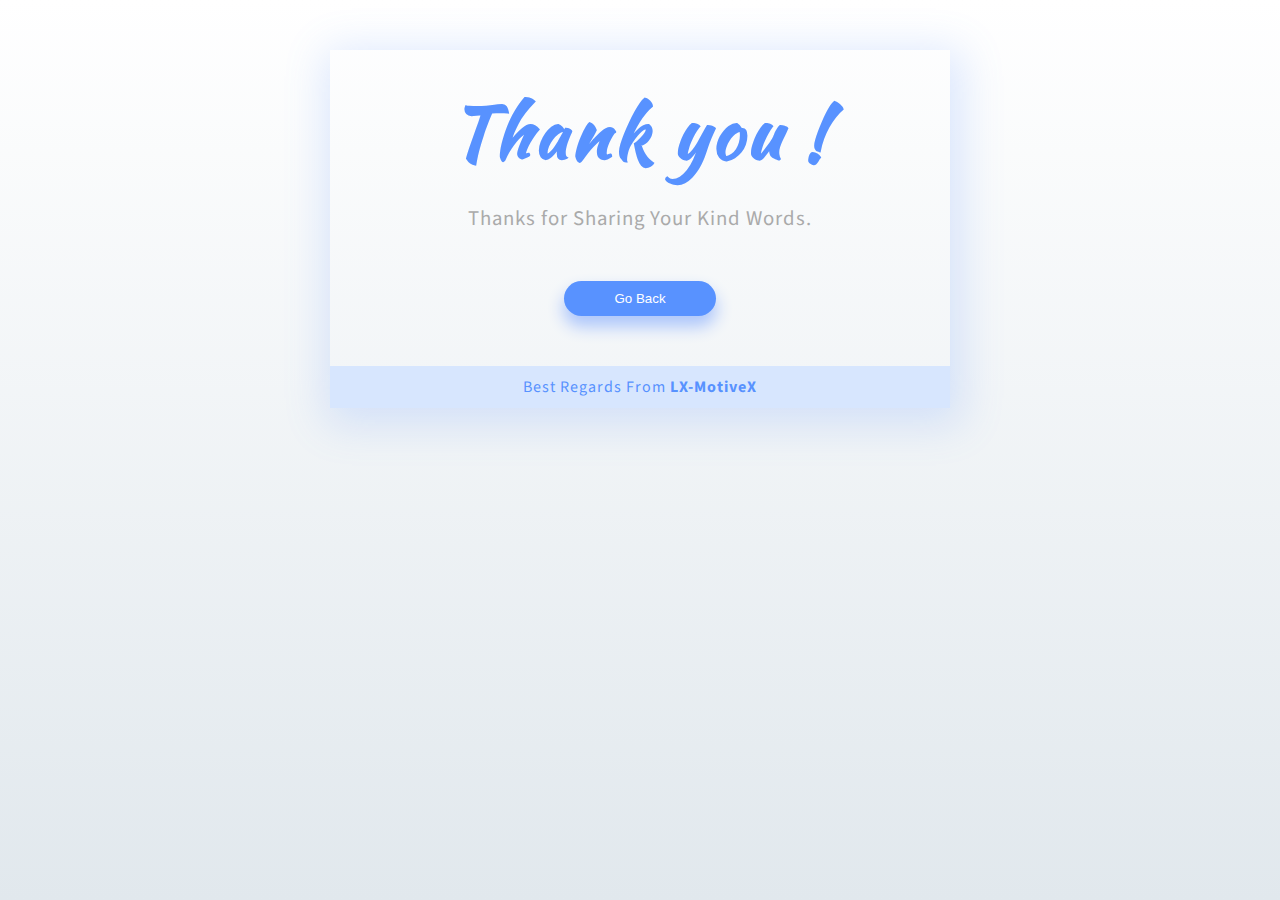
<file: thanks/index.html>
<!DOCTYPE html>
<html lang="en" >

<head>
  <meta charset="UTF-8">

  <meta name="author" content="Madhav Bahl, madhavbahl10@gmail.com">
  <meta name="description" content="Sharing some whole hearted writes.......
" />
  <meta name="keywords" content="LX, LogicXcution, Logic Xcution, Xcution, Motivation, Motivational, MotiveX, LX-MotiveX, LXM, LXMOTIVEX">
  <meta property="og:type" content="website" />
<meta property="og:site_name" content="LX-MotiveX" />
<meta property="og:url" content="madhavbahl.tech" />
<meta property="og:title" content="LX-MotiveX" />
<meta property="og:description" content="Sharing some whole hearted writes.......
" />
<meta itemprop="name" content="LX-MotiveX" />
<meta itemprop="description" content="Sharing some whole hearted writes.......
" />
<title>LX-MotiveX</title>
<link rel="shortcut icon" href="img/logo.png">
  <link rel="icon" href="img/logo.png">

    <link rel="stylesheet" href="css/style.css">

  
</head>

<body>

  

  <div class=content>
  <div class="wrapper-1">
    <div class="wrapper-2">
      <h1>Thank you !</h1>
      <p>Thanks for Sharing Your Kind Words.  </p>
      <br>
      <!-- <p> Congratulations! You will be the first one to hear updates from <b>The Lean Programmer</b></p> -->
      <a href="http://madhavbahl.tech/lxmotivex"><button href="http://madhavbahl.tech/lxmotivex" class="go-home">
      Go Back
      </button></a>
      
      
    </div>
    <div class="footer-like">
      <p> Best Regards From <b>LX-MotiveX</b>
      </p>
    </div>
</div>
</div>



<link href="https://fonts.googleapis.com/css?family=Kaushan+Script|Source+Sans+Pro" rel="stylesheet">
  
  

</body>

</html>
</file>
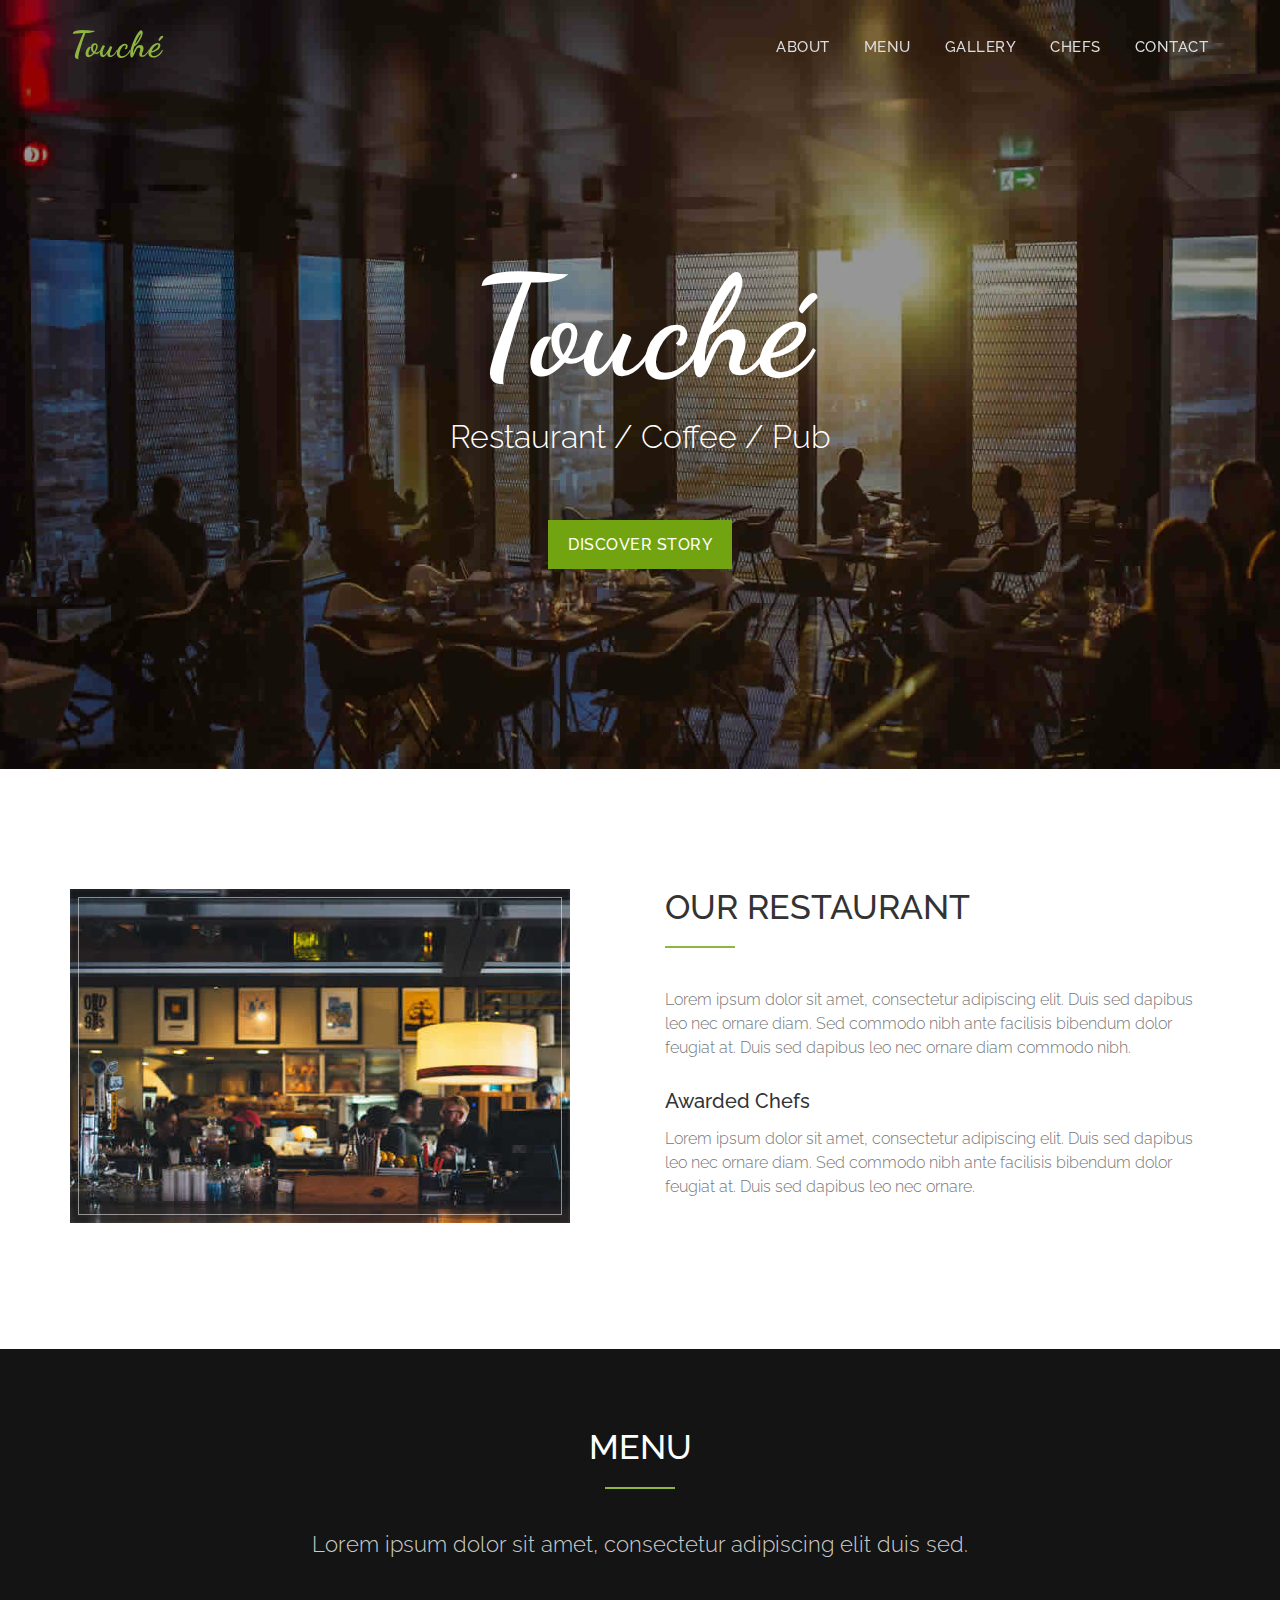
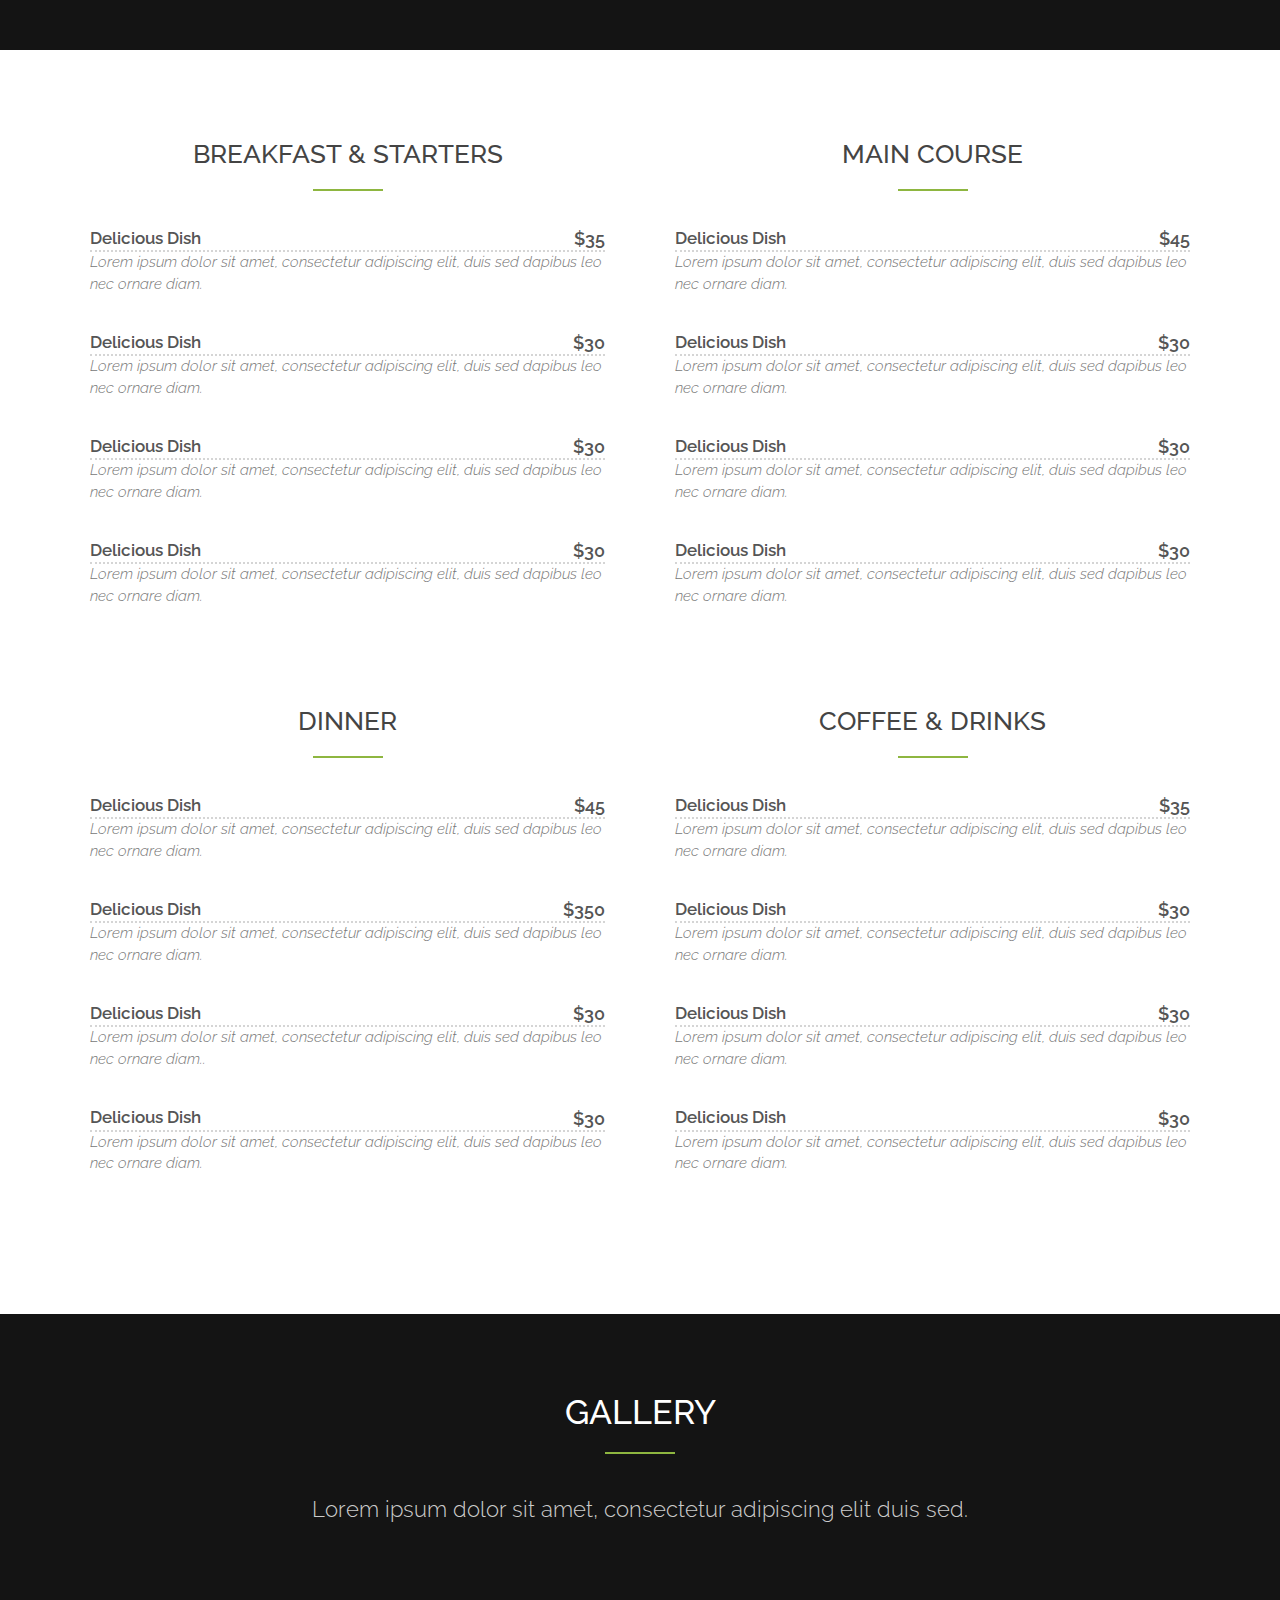
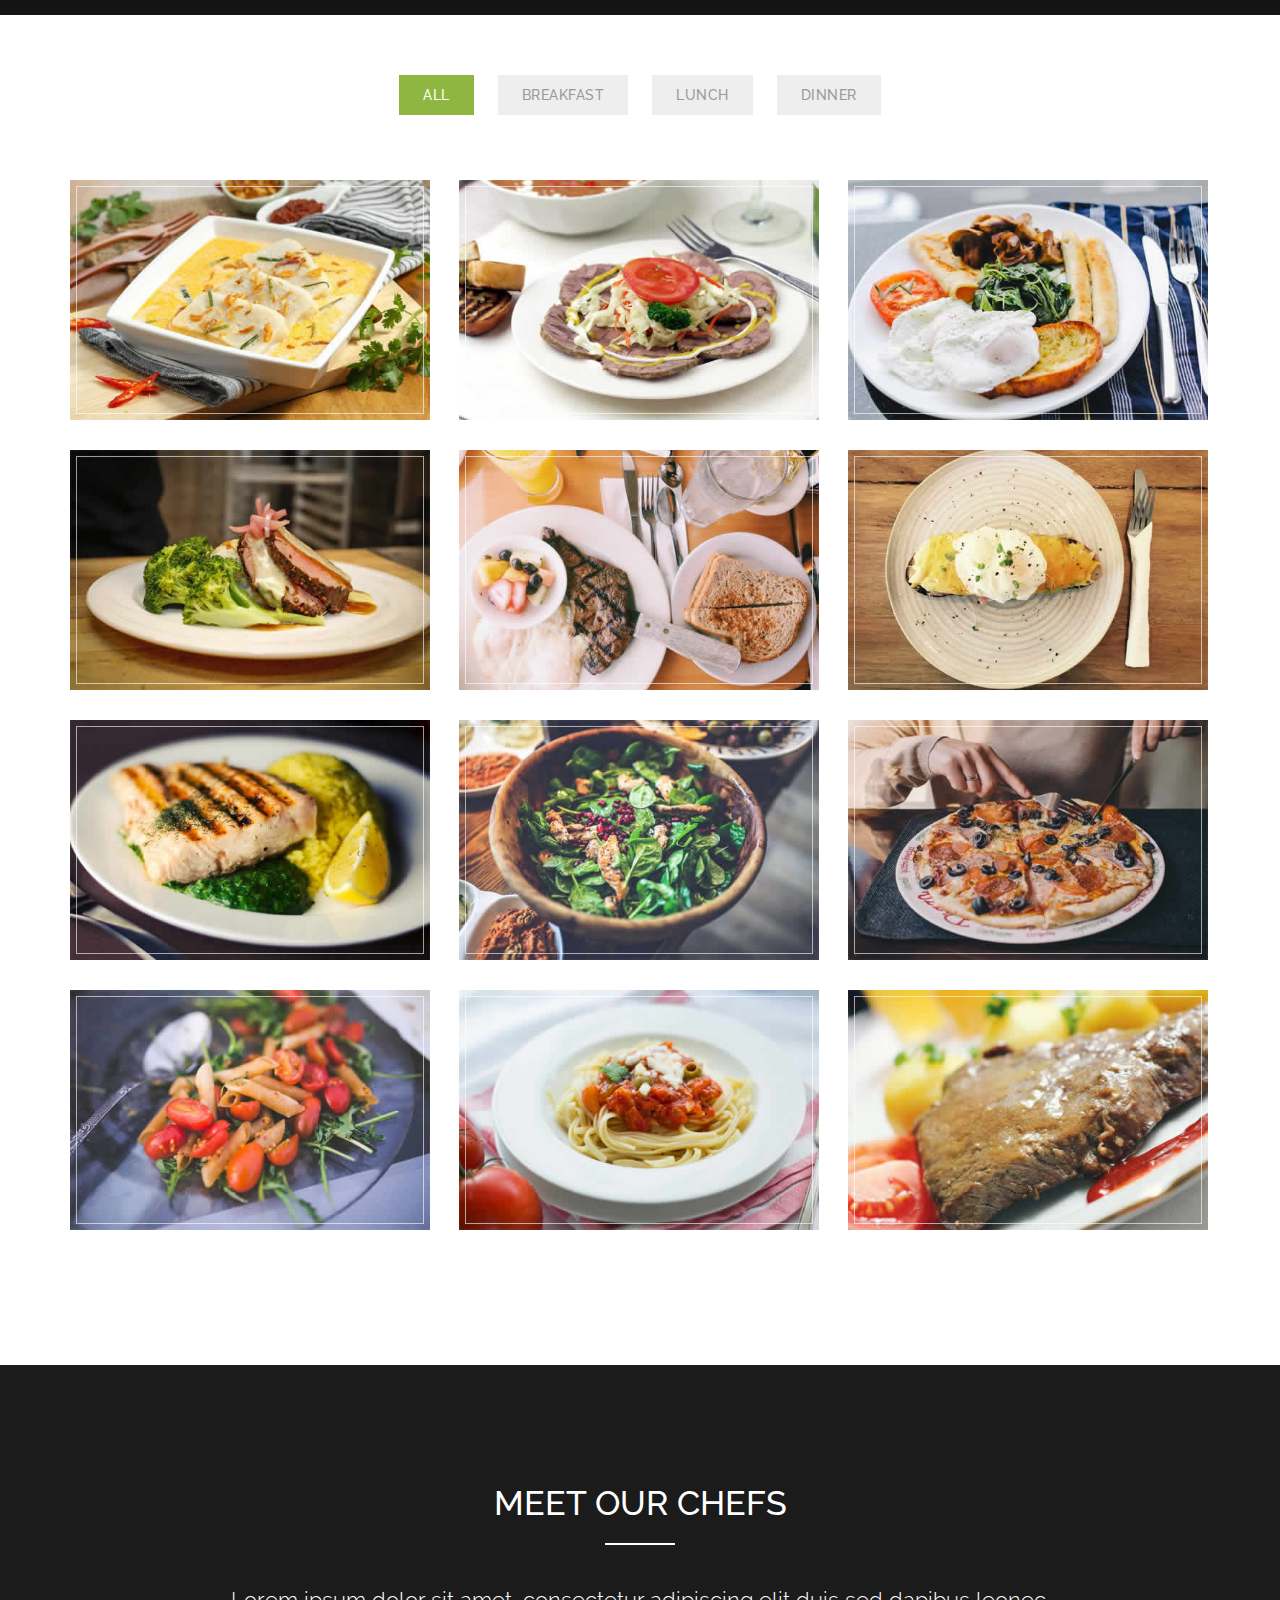
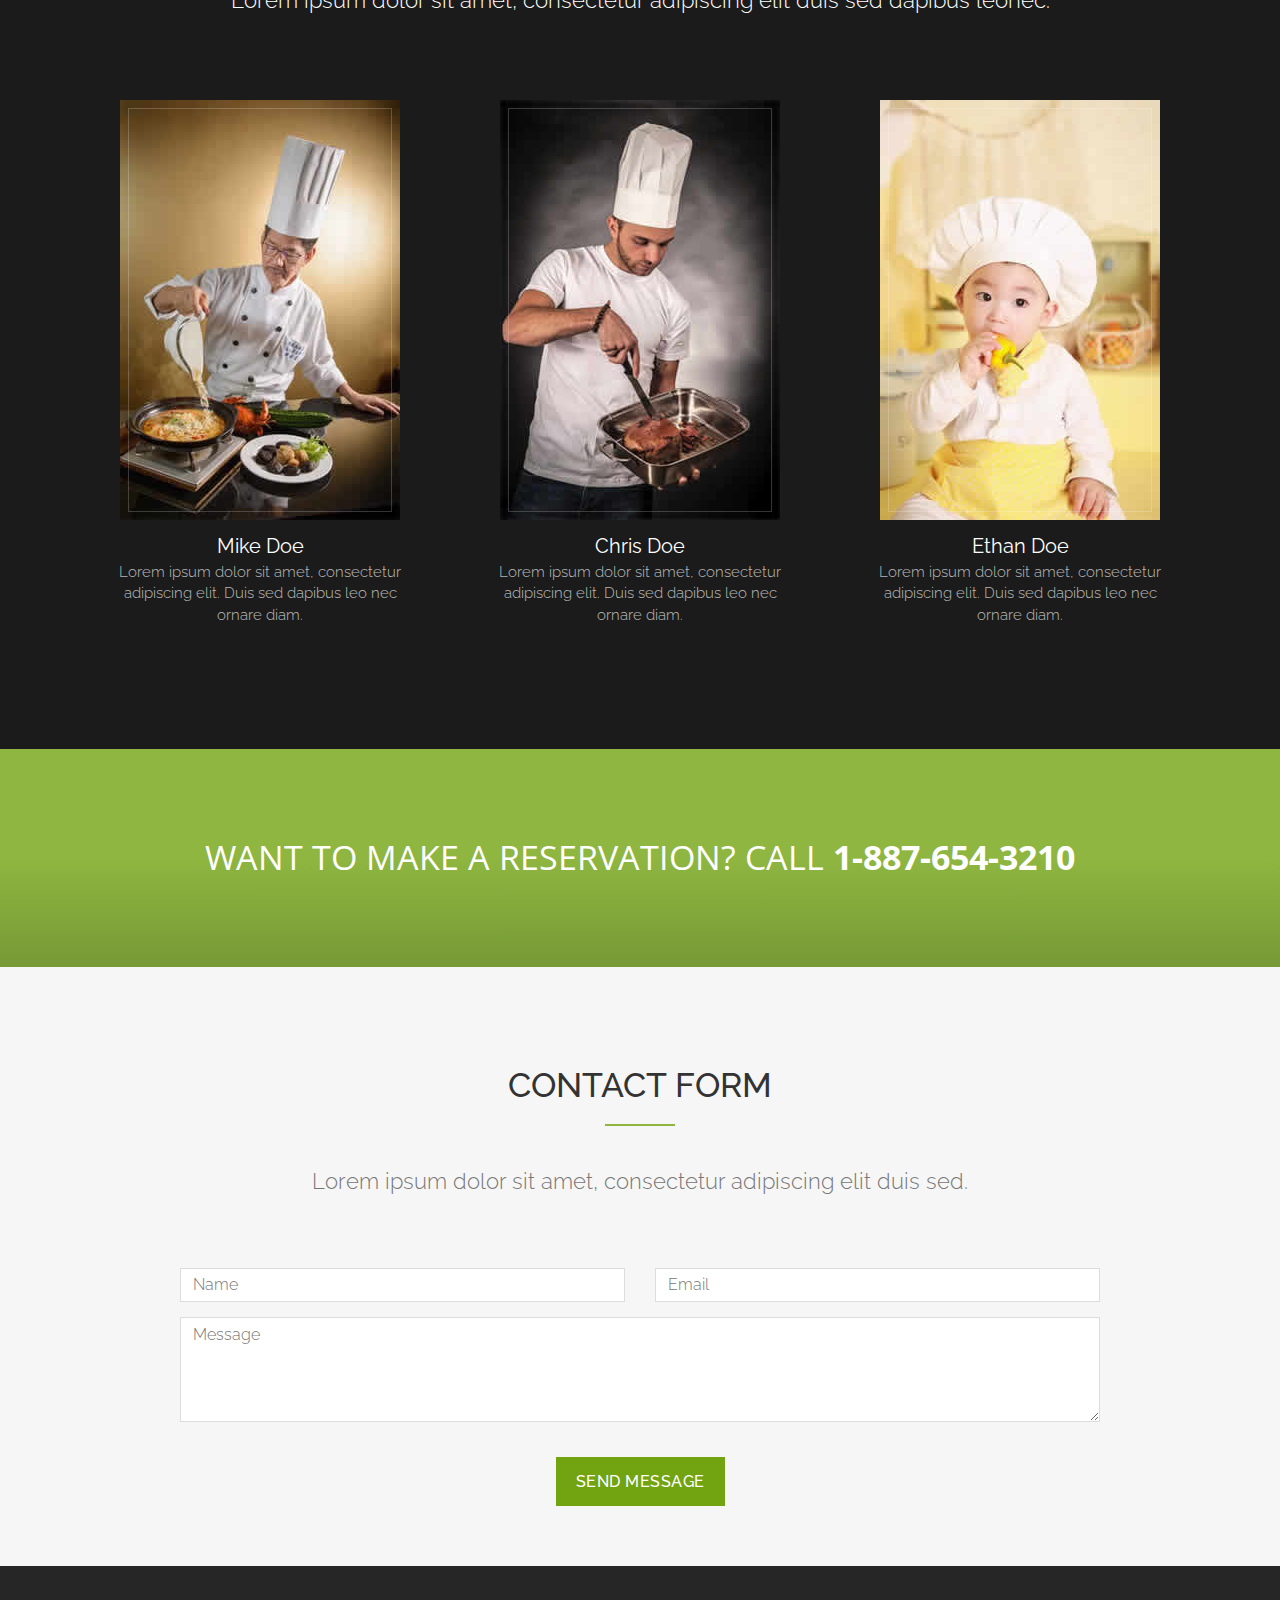
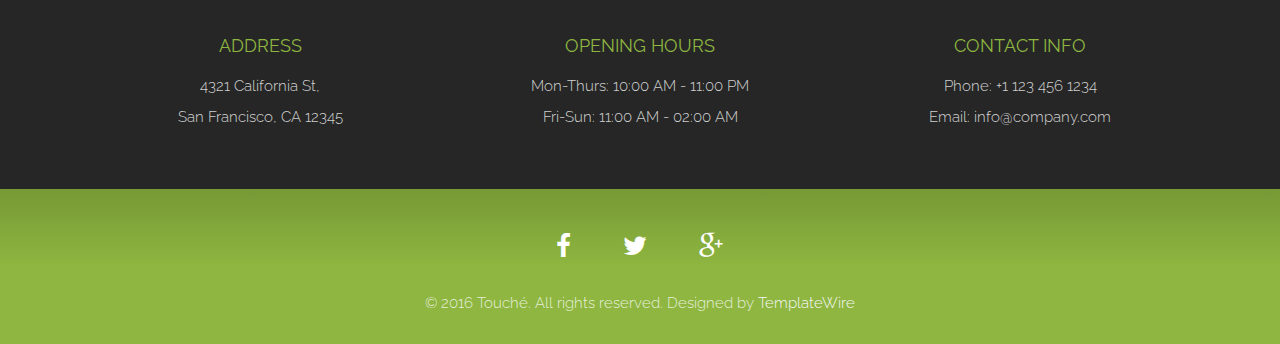
<file: try/one/index.html>
<!DOCTYPE html>
<html lang="en">
<head>
<meta charset="utf-8">
<meta name="viewport" content="width=device-width, initial-scale=1">
<title>Touché</title>
<meta name="description" content="">
<meta name="author" content="">

<!-- Favicons
    ================================================== -->
<link rel="shortcut icon" href="img/favicon.ico" type="image/x-icon">
<link rel="apple-touch-icon" href="img/apple-touch-icon.png">
<link rel="apple-touch-icon" sizes="72x72" href="img/apple-touch-icon-72x72.png">
<link rel="apple-touch-icon" sizes="114x114" href="img/apple-touch-icon-114x114.png">

<!-- Bootstrap -->
<link rel="stylesheet" type="text/css"  href="css/bootstrap.css">
<link rel="stylesheet" type="text/css" href="fonts/font-awesome/css/font-awesome.css">

<!-- Stylesheet
    ================================================== -->
<link rel="stylesheet" type="text/css"  href="css/style.css">
<link rel="stylesheet" type="text/css" href="css/nivo-lightbox/nivo-lightbox.css">
<link rel="stylesheet" type="text/css" href="css/nivo-lightbox/default.css">
<link href="https://fonts.googleapis.com/css?family=Raleway:300,400,500,600,700" rel="stylesheet">
<link href="https://fonts.googleapis.com/css?family=Open+Sans:300,400,600,700" rel="stylesheet">
<link href="https://fonts.googleapis.com/css?family=Dancing+Script:400,700" rel="stylesheet">

<!-- HTML5 shim and Respond.js for IE8 support of HTML5 elements and media queries -->
<!-- WARNING: Respond.js doesn't work if you view the page via file:// -->
<!--[if lt IE 9]>
      <script src="https://oss.maxcdn.com/html5shiv/3.7.2/html5shiv.min.js"></script>
      <script src="https://oss.maxcdn.com/respond/1.4.2/respond.min.js"></script>
    <![endif]-->
</head>
<body id="page-top" data-spy="scroll" data-target=".navbar-fixed-top">
<!-- Navigation
    ==========================================-->
<nav id="menu" class="navbar navbar-default navbar-fixed-top">
  <div class="container"> 
    <!-- Brand and toggle get grouped for better mobile display -->
    <div class="navbar-header">
      <button type="button" class="navbar-toggle collapsed" data-toggle="collapse" data-target="#bs-example-navbar-collapse-1"> <span class="sr-only">Toggle navigation</span> <span class="icon-bar"></span> <span class="icon-bar"></span> <span class="icon-bar"></span> </button>
      <a class="navbar-brand page-scroll" href="#page-top">Touché</a> </div>
    
    <!-- Collect the nav links, forms, and other content for toggling -->
    <div class="collapse navbar-collapse" id="bs-example-navbar-collapse-1">
      <ul class="nav navbar-nav navbar-right">
        <li><a href="#about" class="page-scroll">About</a></li>
        <li><a href="#restaurant-menu" class="page-scroll">Menu</a></li>
        <li><a href="#portfolio" class="page-scroll">Gallery</a></li>
        <li><a href="#team" class="page-scroll">Chefs</a></li>
        <li><a href="#call-reservation" class="page-scroll">Contact</a></li>
      </ul>
    </div>
    <!-- /.navbar-collapse --> 
  </div>
</nav>
<!-- Header -->
<header id="header">
  <div class="intro">
    <div class="overlay">
      <div class="container">
        <div class="row">
          <div class="intro-text">
            <h1>Touché</h1>
            <p>Restaurant / Coffee / Pub</p>
            <a href="#about" class="btn btn-custom btn-lg page-scroll">Discover Story</a> </div>
        </div>
      </div>
    </div>
  </div>
</header>
<!-- About Section -->
<div id="about">
  <div class="container">
    <div class="row">
      <div class="col-xs-12 col-md-6 ">
        <div class="about-img"><img src="img/about.jpg" class="img-responsive" alt=""></div>
      </div>
      <div class="col-xs-12 col-md-6">
        <div class="about-text">
          <h2>Our Restaurant</h2>
          <hr>
          <p>Lorem ipsum dolor sit amet, consectetur adipiscing elit. Duis sed dapibus leo nec ornare diam. Sed commodo nibh ante facilisis bibendum dolor feugiat at. Duis sed dapibus leo nec ornare diam commodo nibh.</p>
          <h3>Awarded Chefs</h3>
          <p>Lorem ipsum dolor sit amet, consectetur adipiscing elit. Duis sed dapibus leo nec ornare diam. Sed commodo nibh ante facilisis bibendum dolor feugiat at. Duis sed dapibus leo nec ornare.</p>
        </div>
      </div>
    </div>
  </div>
</div>
<!-- Restaurant Menu Section -->
<div id="restaurant-menu">
  <div class="section-title text-center center">
    <div class="overlay">
      <h2>Menu</h2>
      <hr>
      <p>Lorem ipsum dolor sit amet, consectetur adipiscing elit duis sed.</p>
    </div>
  </div>
  <div class="container">
    <div class="row">
      <div class="col-xs-12 col-sm-6">
        <div class="menu-section">
          <h2 class="menu-section-title">Breakfast & Starters</h2>
          <hr>
          <div class="menu-item">
            <div class="menu-item-name"> Delicious Dish </div>
            <div class="menu-item-price"> $35 </div>
            <div class="menu-item-description"> Lorem ipsum dolor sit amet, consectetur adipiscing elit, duis sed dapibus leo nec ornare diam. </div>
          </div>
          <div class="menu-item">
            <div class="menu-item-name"> Delicious Dish </div>
            <div class="menu-item-price"> $30 </div>
            <div class="menu-item-description"> Lorem ipsum dolor sit amet, consectetur adipiscing elit, duis sed dapibus leo nec ornare diam. </div>
          </div>
          <div class="menu-item">
            <div class="menu-item-name"> Delicious Dish </div>
            <div class="menu-item-price"> $30 </div>
            <div class="menu-item-description"> Lorem ipsum dolor sit amet, consectetur adipiscing elit, duis sed dapibus leo nec ornare diam. </div>
          </div>
          <div class="menu-item">
            <div class="menu-item-name"> Delicious Dish </div>
            <div class="menu-item-price"> $30 </div>
            <div class="menu-item-description"> Lorem ipsum dolor sit amet, consectetur adipiscing elit, duis sed dapibus leo nec ornare diam. </div>
          </div>
        </div>
      </div>
      <div class="col-xs-12 col-sm-6">
        <div class="menu-section">
          <h2 class="menu-section-title">Main Course</h2>
          <hr>
          <div class="menu-item">
            <div class="menu-item-name"> Delicious Dish </div>
            <div class="menu-item-price"> $45 </div>
            <div class="menu-item-description"> Lorem ipsum dolor sit amet, consectetur adipiscing elit, duis sed dapibus leo nec ornare diam. </div>
          </div>
          <div class="menu-item">
            <div class="menu-item-name"> Delicious Dish </div>
            <div class="menu-item-price"> $30 </div>
            <div class="menu-item-description"> Lorem ipsum dolor sit amet, consectetur adipiscing elit, duis sed dapibus leo nec ornare diam. </div>
          </div>
          <div class="menu-item">
            <div class="menu-item-name"> Delicious Dish </div>
            <div class="menu-item-price"> $30 </div>
            <div class="menu-item-description"> Lorem ipsum dolor sit amet, consectetur adipiscing elit, duis sed dapibus leo nec ornare diam. </div>
          </div>
          <div class="menu-item">
            <div class="menu-item-name"> Delicious Dish </div>
            <div class="menu-item-price"> $30 </div>
            <div class="menu-item-description"> Lorem ipsum dolor sit amet, consectetur adipiscing elit, duis sed dapibus leo nec ornare diam. </div>
          </div>
        </div>
      </div>
    </div>
    <div class="row">
      <div class="col-xs-12 col-sm-6">
        <div class="menu-section">
          <h2 class="menu-section-title">Dinner</h2>
          <hr>
          <div class="menu-item">
            <div class="menu-item-name"> Delicious Dish </div>
            <div class="menu-item-price"> $45 </div>
            <div class="menu-item-description"> Lorem ipsum dolor sit amet, consectetur adipiscing elit, duis sed dapibus leo nec ornare diam. </div>
          </div>
          <div class="menu-item">
            <div class="menu-item-name"> Delicious Dish </div>
            <div class="menu-item-price"> $350 </div>
            <div class="menu-item-description"> Lorem ipsum dolor sit amet, consectetur adipiscing elit, duis sed dapibus leo nec ornare diam. </div>
          </div>
          <div class="menu-item">
            <div class="menu-item-name"> Delicious Dish </div>
            <div class="menu-item-price"> $30 </div>
            <div class="menu-item-description"> Lorem ipsum dolor sit amet, consectetur adipiscing elit, duis sed dapibus leo nec ornare diam.. </div>
          </div>
          <div class="menu-item">
            <div class="menu-item-name"> Delicious Dish </div>
            <div class="menu-item-price"> $30 </div>
            <div class="menu-item-description"> Lorem ipsum dolor sit amet, consectetur adipiscing elit, duis sed dapibus leo nec ornare diam. </div>
          </div>
        </div>
      </div>
      <div class="col-xs-12 col-sm-6">
        <div class="menu-section">
          <h2 class="menu-section-title">Coffee & Drinks</h2>
          <hr>
          <div class="menu-item">
            <div class="menu-item-name"> Delicious Dish </div>
            <div class="menu-item-price"> $35 </div>
            <div class="menu-item-description"> Lorem ipsum dolor sit amet, consectetur adipiscing elit, duis sed dapibus leo nec ornare diam. </div>
          </div>
          <div class="menu-item">
            <div class="menu-item-name"> Delicious Dish </div>
            <div class="menu-item-price"> $30 </div>
            <div class="menu-item-description"> Lorem ipsum dolor sit amet, consectetur adipiscing elit, duis sed dapibus leo nec ornare diam. </div>
          </div>
          <div class="menu-item">
            <div class="menu-item-name"> Delicious Dish </div>
            <div class="menu-item-price"> $30 </div>
            <div class="menu-item-description"> Lorem ipsum dolor sit amet, consectetur adipiscing elit, duis sed dapibus leo nec ornare diam. </div>
          </div>
          <div class="menu-item">
            <div class="menu-item-name"> Delicious Dish </div>
            <div class="menu-item-price"> $30 </div>
            <div class="menu-item-description"> Lorem ipsum dolor sit amet, consectetur adipiscing elit, duis sed dapibus leo nec ornare diam. </div>
          </div>
        </div>
      </div>
    </div>
  </div>
</div>
<!-- Portfolio Section -->
<div id="portfolio">
  <div class="section-title text-center center">
    <div class="overlay">
      <h2>Gallery</h2>
      <hr>
      <p>Lorem ipsum dolor sit amet, consectetur adipiscing elit duis sed.</p>
    </div>
  </div>
  <div class="container">
    <div class="row">
      <div class="categories">
        <ul class="cat">
          <li>
            <ol class="type">
              <li><a href="#" data-filter="*" class="active">All</a></li>
              <li><a href="#" data-filter=".breakfast">Breakfast</a></li>
              <li><a href="#" data-filter=".lunch">Lunch</a></li>
              <li><a href="#" data-filter=".dinner">Dinner</a></li>
            </ol>
          </li>
        </ul>
        <div class="clearfix"></div>
      </div>
    </div>
    <div class="row">
      <div class="portfolio-items">
        <div class="col-sm-6 col-md-4 col-lg-4 breakfast">
          <div class="portfolio-item">
            <div class="hover-bg"> <a href="img/portfolio/01-large.jpg" title="Dish Name" data-lightbox-gallery="gallery1">
              <div class="hover-text">
                <h4>Dish Name</h4>
              </div>
              <img src="img/portfolio/01-small.jpg" class="img-responsive" alt="Project Title"> </a> </div>
          </div>
        </div>
        <div class="col-sm-6 col-md-4 col-lg-4 dinner">
          <div class="portfolio-item">
            <div class="hover-bg"> <a href="img/portfolio/02-large.jpg" title="Dish Name" data-lightbox-gallery="gallery1">
              <div class="hover-text">
                <h4>Dish Name</h4>
              </div>
              <img src="img/portfolio/02-small.jpg" class="img-responsive" alt="Project Title"> </a> </div>
          </div>
        </div>
        <div class="col-sm-6 col-md-4 col-lg-4 breakfast">
          <div class="portfolio-item">
            <div class="hover-bg"> <a href="img/portfolio/03-large.jpg" title="Dish Name" data-lightbox-gallery="gallery1">
              <div class="hover-text">
                <h4>Dish Name</h4>
              </div>
              <img src="img/portfolio/03-small.jpg" class="img-responsive" alt="Project Title"> </a> </div>
          </div>
        </div>
        <div class="col-sm-6 col-md-4 col-lg-4 breakfast">
          <div class="portfolio-item">
            <div class="hover-bg"> <a href="img/portfolio/04-large.jpg" title="Dish Name" data-lightbox-gallery="gallery1">
              <div class="hover-text">
                <h4>Dish Name</h4>
              </div>
              <img src="img/portfolio/04-small.jpg" class="img-responsive" alt="Project Title"> </a> </div>
          </div>
        </div>
        <div class="col-sm-6 col-md-4 col-lg-4 dinner">
          <div class="portfolio-item">
            <div class="hover-bg"> <a href="img/portfolio/05-large.jpg" title="Dish Name" data-lightbox-gallery="gallery1">
              <div class="hover-text">
                <h4>Dish Name</h4>
              </div>
              <img src="img/portfolio/05-small.jpg" class="img-responsive" alt="Project Title"> </a> </div>
          </div>
        </div>
        <div class="col-sm-6 col-md-4 col-lg-4 lunch">
          <div class="portfolio-item">
            <div class="hover-bg"> <a href="img/portfolio/06-large.jpg" title="Dish Name" data-lightbox-gallery="gallery1">
              <div class="hover-text">
                <h4>Dish Name</h4>
              </div>
              <img src="img/portfolio/06-small.jpg" class="img-responsive" alt="Project Title"> </a> </div>
          </div>
        </div>
        <div class="col-sm-6 col-md-4 col-lg-4 lunch">
          <div class="portfolio-item">
            <div class="hover-bg"> <a href="img/portfolio/07-large.jpg" title="Dish Name" data-lightbox-gallery="gallery1">
              <div class="hover-text">
                <h4>Dish Name</h4>
              </div>
              <img src="img/portfolio/07-small.jpg" class="img-responsive" alt="Project Title"> </a> </div>
          </div>
        </div>
        <div class="col-sm-6 col-md-4 col-lg-4 breakfast">
          <div class="portfolio-item">
            <div class="hover-bg"> <a href="img/portfolio/08-large.jpg" title="Dish Name" data-lightbox-gallery="gallery1">
              <div class="hover-text">
                <h4>Dish Name</h4>
              </div>
              <img src="img/portfolio/08-small.jpg" class="img-responsive" alt="Project Title"> </a> </div>
          </div>
        </div>
        <div class="col-sm-6 col-md-4 col-lg-4 dinner">
          <div class="portfolio-item">
            <div class="hover-bg"> <a href="img/portfolio/09-large.jpg" title="Dish Name" data-lightbox-gallery="gallery1">
              <div class="hover-text">
                <h4>Dish Name</h4>
              </div>
              <img src="img/portfolio/09-small.jpg" class="img-responsive" alt="Project Title"> </a> </div>
          </div>
        </div>
        <div class="col-sm-6 col-md-4 col-lg-4 lunch">
          <div class="portfolio-item">
            <div class="hover-bg"> <a href="img/portfolio/10-large.jpg" title="Dish Name" data-lightbox-gallery="gallery1">
              <div class="hover-text">
                <h4>Dish Name</h4>
              </div>
              <img src="img/portfolio/10-small.jpg" class="img-responsive" alt="Project Title"> </a> </div>
          </div>
        </div>
        <div class="col-sm-6 col-md-4 col-lg-4 lunch">
          <div class="portfolio-item">
            <div class="hover-bg"> <a href="img/portfolio/11-large.jpg" title="Dish Name" data-lightbox-gallery="gallery1">
              <div class="hover-text">
                <h4>Dish Name</h4>
              </div>
              <img src="img/portfolio/11-small.jpg" class="img-responsive" alt="Project Title"> </a> </div>
          </div>
        </div>
        <div class="col-sm-6 col-md-4 col-lg-4 breakfast">
          <div class="portfolio-item">
            <div class="hover-bg"> <a href="img/portfolio/12-large.jpg" title="Dish Name" data-lightbox-gallery="gallery1">
              <div class="hover-text">
                <h4>Dish Name</h4>
              </div>
              <img src="img/portfolio/12-small.jpg" class="img-responsive" alt="Project Title"> </a> </div>
          </div>
        </div>
      </div>
    </div>
  </div>
</div>
<!-- Team Section -->
<div id="team" class="text-center">
  <div class="overlay">
    <div class="container">
      <div class="col-md-10 col-md-offset-1 section-title">
        <h2>Meet Our Chefs</h2>
        <hr>
        <p>Lorem ipsum dolor sit amet, consectetur adipiscing elit duis sed dapibus leonec.</p>
      </div>
      <div id="row">
        <div class="col-md-4 team">
          <div class="thumbnail">
            <div class="team-img"><img src="img/team/01.jpg" alt="..."></div>
            <div class="caption">
              <h3>Mike Doe</h3>
              <p>Lorem ipsum dolor sit amet, consectetur adipiscing elit. Duis sed dapibus leo nec ornare diam.</p>
            </div>
          </div>
        </div>
        <div class="col-md-4 team">
          <div class="thumbnail">
            <div class="team-img"><img src="img/team/02.jpg" alt="..."></div>
            <div class="caption">
              <h3>Chris Doe</h3>
              <p>Lorem ipsum dolor sit amet, consectetur adipiscing elit. Duis sed dapibus leo nec ornare diam.</p>
            </div>
          </div>
        </div>
        <div class="col-md-4 team">
          <div class="thumbnail">
            <div class="team-img"><img src="img/team/03.jpg" alt="..."></div>
            <div class="caption">
              <h3>Ethan Doe</h3>
              <p>Lorem ipsum dolor sit amet, consectetur adipiscing elit. Duis sed dapibus leo nec ornare diam.</p>
            </div>
          </div>
        </div>
      </div>
    </div>
  </div>
</div>
<!-- Call Reservation Section -->
<div id="call-reservation" class="text-center">
  <div class="container">
    <h2>Want to make a reservation? Call <strong>1-887-654-3210</strong></h2>
  </div>
</div>
<!-- Contact Section -->
<div id="contact" class="text-center">
  <div class="container">
    <div class="section-title text-center">
      <h2>Contact Form</h2>
      <hr>
      <p>Lorem ipsum dolor sit amet, consectetur adipiscing elit duis sed.</p>
    </div>
    <div class="col-md-10 col-md-offset-1">
      <form name="sentMessage" id="contactForm" novalidate>
        <div class="row">
          <div class="col-md-6">
            <div class="form-group">
              <input type="text" id="name" class="form-control" placeholder="Name" required="required">
              <p class="help-block text-danger"></p>
            </div>
          </div>
          <div class="col-md-6">
            <div class="form-group">
              <input type="email" id="email" class="form-control" placeholder="Email" required="required">
              <p class="help-block text-danger"></p>
            </div>
          </div>
        </div>
        <div class="form-group">
          <textarea name="message" id="message" class="form-control" rows="4" placeholder="Message" required></textarea>
          <p class="help-block text-danger"></p>
        </div>
        <div id="success"></div>
        <button type="submit" class="btn btn-custom btn-lg">Send Message</button>
      </form>
    </div>
  </div>
</div>
<div id="footer">
  <div class="container text-center">
    <div class="col-md-4">
      <h3>Address</h3>
      <div class="contact-item">
        <p>4321 California St,</p>
        <p>San Francisco, CA 12345</p>
      </div>
    </div>
    <div class="col-md-4">
      <h3>Opening Hours</h3>
      <div class="contact-item">
        <p>Mon-Thurs: 10:00 AM - 11:00 PM</p>
        <p>Fri-Sun: 11:00 AM - 02:00 AM</p>
      </div>
    </div>
    <div class="col-md-4">
      <h3>Contact Info</h3>
      <div class="contact-item">
        <p>Phone: +1 123 456 1234</p>
        <p>Email: info@company.com</p>
      </div>
    </div>
  </div>
  <div class="container-fluid text-center copyrights">
    <div class="col-md-8 col-md-offset-2">
      <div class="social">
        <ul>
          <li><a href="#"><i class="fa fa-facebook"></i></a></li>
          <li><a href="#"><i class="fa fa-twitter"></i></a></li>
          <li><a href="#"><i class="fa fa-google-plus"></i></a></li>
        </ul>
      </div>
      <p>&copy; 2016 Touché. All rights reserved. Designed by <a href="http://www.templatewire.com" rel="nofollow">TemplateWire</a></p>
    </div>
  </div>
</div>
<script type="text/javascript" src="js/jquery.1.11.1.js"></script> 
<script type="text/javascript" src="js/bootstrap.js"></script> 
<script type="text/javascript" src="js/SmoothScroll.js"></script> 
<script type="text/javascript" src="js/nivo-lightbox.js"></script> 
<script type="text/javascript" src="js/jquery.isotope.js"></script> 
<script type="text/javascript" src="js/jqBootstrapValidation.js"></script> 
<script type="text/javascript" src="js/contact_me.js"></script> 
<script type="text/javascript" src="js/main.js"></script>
</body>
</html>
</file>
<file: thanks/css/style.css>
*{
  box-sizing:border-box;
 /* outline:1px solid ;*/
}
body{
background: #ffffff;
background: linear-gradient(to bottom, #ffffff 0%,#e1e8ed 100%);
filter: progid:DXImageTransform.Microsoft.gradient( startColorstr='#ffffff', endColorstr='#e1e8ed',GradientType=0 );
    height: 100%;
        margin: 0;
        background-repeat: no-repeat;
        background-attachment: fixed;
  
}

.wrapper-1{
  width:100%;
  height:100vh;
  display: flex;
flex-direction: column;
}
.wrapper-2{
  padding :30px;
  text-align:center;
}
h1{
    font-family: 'Kaushan Script', cursive;
  font-size:4em;
  letter-spacing:3px;
  color:#5892FF ;
  margin:0;
  margin-bottom:20px;
}
.wrapper-2 p{
  margin:0;
  font-size:1.3em;
  color:#aaa;
  font-family: 'Source Sans Pro', sans-serif;
  letter-spacing:1px;
}
.go-home{
  color:#fff;
  background:#5892FF;
  border:none;
  padding:10px 50px;
  margin:30px 0;
  border-radius:30px;
  text-transform:capitalize;
  box-shadow: 0 10px 16px 1px rgba(174, 199, 251, 1);
}
.footer-like{
  margin-top: auto; 
  background:#D7E6FE;
  padding:6px;
  text-align:center;
}
.footer-like p{
  margin:0;
  padding:4px;
  color:#5892FF;
  font-family: 'Source Sans Pro', sans-serif;
  letter-spacing:1px;
}
.footer-like p a{
  text-decoration:none;
  color:#5892FF;
  font-weight:600;
}

@media (min-width:360px){
  h1{
    font-size:4.5em;
  }
  .go-home{
    margin-bottom:20px;
  }
}

@media (min-width:600px){
  .content{
  max-width:1000px;
  margin:0 auto;
}
  .wrapper-1{
  height: initial;
  max-width:620px;
  margin:0 auto;
  margin-top:50px;
  box-shadow: 4px 8px 40px 8px rgba(88, 146, 255, 0.2);
}
  
}
</file>
<file: try/one/css/style.css>
body, html {
	font-family: 'Raleway', sans-serif;
	text-rendering: optimizeLegibility !important;
	-webkit-font-smoothing: antialiased !important;
	color: #777;
	font-weight: 300;
	width: 100% !important;
	height: 100% !important;
}
h2 {
	margin: 0 0 20px 0;
	font-weight: 500;
	font-size: 34px;
	color: #333;
	text-transform: uppercase;
}
h3 {
	font-size: 22px;
	font-weight: 500;
	color: #333;
}
h4 {
	font-size: 24px;
	text-transform: uppercase;
	font-weight: 400;
	color: #333;
}
h5 {
	text-transform: uppercase;
	font-weight: 700;
	line-height: 20px;
}
p {
	font-size: 16px;
}
p.intro {
	margin: 12px 0 0;
	line-height: 24px;
}
a {
	color: #8eb640;
}
a:hover, a:focus {
	text-decoration: none;
	color: #222;
}
ul, ol {
	list-style: none;
}
.clearfix:after {
	visibility: hidden;
	display: block;
	font-size: 0;
	content: " ";
	clear: both;
	height: 0;
}
.clearfix {
	display: inline-block;
}
* html .clearfix {
	height: 1%;
}
.clearfix {
	display: block;
}
ul, ol {
	padding: 0;
	webkit-padding: 0;
	moz-padding: 0;
}
hr {
	height: 2px;
	width: 70px;
	text-align: center;
	position: relative;
	background: #8eb640;
	margin: 0;
	margin-bottom: 40px;
	border: 0;
}
.btn:active, .btn.active {
	background-image: none;
	outline: 0;
	-webkit-box-shadow: none;
	box-shadow: none;
}
a:focus, .btn:focus, .btn:active:focus, .btn.active:focus, .btn.focus, .btn:active.focus, .btn.active.focus {
	outline: none;
	outline-offset: none;
}
/* Navigation */
#menu {
	padding: 20px;
	transition: all 0.8s;
}
#menu.navbar-default {
	background-color: rgba(248, 248, 248, 0);
	border-color: rgba(231, 231, 231, 0);
}
#menu a.navbar-brand {
	font-family: 'Dancing Script', cursive;
	font-size: 36px;
	color: #8eb640;
	font-weight: 700;
	letter-spacing: 1px;
}
#menu.navbar-default .navbar-nav > li > a {
	text-transform: uppercase;
	color: #ddd;
	font-weight: 500;
	font-size: 15px;
	padding: 5px 0;
	border: 2px solid transparent;
	letter-spacing: 0.5px;
	margin: 10px 15px 0 15px;
}
#menu.navbar-default .navbar-nav > li > a:hover {
	color: #8eb640;
}
.on {
	background-color: #262626 !important;
	padding: 0 !important;
	padding: 10px 0 !important;
}
.navbar-default .navbar-nav > .active > a, .navbar-default .navbar-nav > .active > a:hover, .navbar-default .navbar-nav > .active > a:focus {
	color: #8eb640 !important;
	background-color: transparent;
}
.navbar-toggle {
	border-radius: 0;
}
.navbar-default .navbar-toggle:hover, .navbar-default .navbar-toggle:focus {
	background-color: #8eb640;
	border-color: #8eb640;
}
.navbar-default .navbar-toggle:hover>.icon-bar {
	background-color: #FFF;
}
.section-title {
	margin-bottom: 70px;
}
.section-title .overlay {
	padding: 80px 0;
	background: rgba(0, 0, 0, 0.7);
}
.section-title p {
	font-size: 22px;
	color: rgba(255,255,255,0.8);
}
.section-title hr {
	margin: 0 auto;
	margin-bottom: 40px;
}
.btn-custom {
	text-transform: uppercase;
	color: #fff;
	background-color: #72a411;
	border: 0;
	padding: 14px 20px;
	margin: 0;
	font-size: 16px;
	font-weight: 500;
	letter-spacing: 0.5px;
	border-radius: 0;
	margin-top: 20px;
	transition: all 0.5s;
}
.btn-custom:hover, .btn-custom:focus, .btn-custom.focus, .btn-custom:active, .btn-custom.active {
	color: #fff;
	background-color: #628d0f;
}
/* Header Section */
.intro {
	display: table;
	width: 100%;
	padding: 0;
	background: url(../img/intro-bg.jpg) no-repeat center center;
	background-color: #e5e5e5;
	-webkit-background-size: cover;
	-moz-background-size: cover;
	background-size: cover;
	-o-background-size: cover;
}
.intro .overlay {
	background: rgba(0,0,0,0.4);
}
.intro h1 {
	font-family: 'Dancing Script', cursive;
	color: #fff;
	font-size: 10em;
	font-weight: 700;
	margin-top: 0;
	margin-bottom: 10px;
}
.intro span {
	color: #a7c44c;
	font-weight: 600;
}
.intro p {
	color: #fff;
	font-size: 32px;
	font-weight: 300;
	margin-top: 10px;
	margin-bottom: 40px;
}
header .intro-text {
	padding-top: 250px;
	padding-bottom: 200px;
	text-align: center;
}
/* About Section */
#about {
	padding: 120px 0;
}
#about h3 {
	font-size: 20px;
}
#about .about-text {
	margin-left: 10px;
}
#about .about-img {
	display: inline-block;
	position: relative;
}
#about .about-img:before {
	display: block;
	content: '';
	position: absolute;
	top: 8px;
	right: 8px;
	bottom: 8px;
	left: 8px;
	border: 1px solid rgba(255, 255, 255, 0.5);
}
#about p {
	line-height: 24px;
	margin: 15px 0 30px;
}
/* Menu Section */
#restaurant-menu {
	padding: 0 0 60px 0;
}
#restaurant-menu .section-title {
	background: #444 url(../img/menu-bg.jpg) center center no-repeat fixed;
	background-size: cover;
}
#restaurant-menu .section-title h2 {
	color: #fff;
}
#restaurant-menu img {
	width: 300px;
	box-shadow: 15px 0 #a7c44c;
}
#restaurant-menu h3 {
	padding: 10px 0;
	text-transform: uppercase;
}
#restaurant-menu .menu-section hr {
	margin: 0 auto;
}
#restaurant-menu .menu-section {
	margin: 0 20px 80px;
}
#restaurant-menu .menu-section-title {
	font-size: 26px;
	display: block;
	font-weight: 500;
	color: #444;
	margin: 20px 0;
	text-align: center;
}
#restaurant-menu .menu-item {
	margin: 35px 0;
	font-size: 18px;
}
#restaurant-menu .menu-item-name {
	font-weight: 600;
	font-size: 17px;
	color: #555;
	border-bottom: 2px dotted rgb(213, 213, 213);
}
#restaurant-menu .menu-item-description {
	font-style: italic;
	font-size: 15px;
}
#restaurant-menu .menu-item-price {
	float: right;
	font-weight: 600;
	color: #555;
	margin-top: -26px;
}
/* Portfolio Section */
#portfolio {
	padding: 0 0 120px 0;
}
#portfolio .section-title {
	background: #444 url(../img/gallery-bg.jpg) center center no-repeat fixed;
	background-size: cover;
	margin-bottom: 50px;
}
#portfolio .section-title h2 {
	color: #fff;
}
.categories {
	padding-bottom: 30px;
	text-align: center;
}
ul.cat li {
	display: inline-block;
}
ol.type li {
	display: inline-block;
	margin: 0 10px;
	padding: 20px 0;
}
ol.type li a {
	color: #999;
	font-weight: 500;
	font-size: 14px;
	padding: 12px 24px;
	background: #eee;
	border: 0;
	border-radius: 0;
	text-transform: uppercase;
	letter-spacing: 0.5px;
}
ol.type li a.active {
	color: #fff;
	background-color: #8eb640;
}
ol.type li a:hover {
	color: #fff;
	background-color: #8eb640;
}
.isotope-item {
	z-index: 2
}
.isotope-hidden.isotope-item {
	z-index: 1
}
.isotope, .isotope .isotope-item {
	/* change duration value to whatever you like */
	-webkit-transition-duration: 0.8s;
	-moz-transition-duration: 0.8s;
	transition-duration: 0.8s;
}
.isotope-item {
	margin-right: -1px;
	-webkit-backface-visibility: hidden;
	backface-visibility: hidden;
}
.isotope {
	-webkit-backface-visibility: hidden;
	backface-visibility: hidden;
	-webkit-transition-property: height, width;
	-moz-transition-property: height, width;
	transition-property: height, width;
}
.isotope .isotope-item {
	-webkit-backface-visibility: hidden;
	backface-visibility: hidden;
	-webkit-transition-property: -webkit-transform, opacity;
	-moz-transition-property: -moz-transform, opacity;
	transition-property: transform, opacity;
}
.portfolio-item {
	margin: 15px 0;
}
.portfolio-item .hover-bg {
	overflow: hidden;
	position: relative;
}
.portfolio-item .hover-bg:before {
	display: block;
	content: '';
	position: absolute;
	top: 6px;
	right: 6px;
	bottom: 6px;
	left: 6px;
	border: 1px solid rgba(255, 255, 255, 0.6);
}
.hover-bg .hover-text {
	position: absolute;
	text-align: center;
	margin: 0 auto;
	color: #fff;
	background: rgba(0, 0, 0, 0.6);
	padding: 30% 0 0 0;
	height: 100%;
	width: 100%;
	opacity: 0;
	transition: all 0.5s;
}
.hover-bg .hover-text>h4 {
	opacity: 0;
	color: #fff;
	-webkit-transform: translateY(100%);
	transform: translateY(100%);
	transition: all 0.3s;
	font-size: 17px;
	letter-spacing: 0.5px;
	font-weight: 500;
}
.hover-bg:hover .hover-text>h4 {
	opacity: 1;
	-webkit-backface-visibility: hidden;
	-webkit-transform: translateY(0);
	transform: translateY(0);
}
.hover-bg:hover .hover-text {
	opacity: 1;
}
/* Team Section */
#team {
	color: #fff;
	background: #444 url(../img/team-bg.jpg) center top no-repeat fixed;
	background-size: cover;
}
#team .overlay {
	padding: 120px 0 80px 0;
	background: rgba(0, 0, 0, 0.6);
}
#team h2, #team p {
	color: #fff;
}
#team hr {
	background: #fff;
}
#team h3 {
	color: #fff;
	font-weight: 400;
	font-size: 20px;
	margin: 5px 0;
}
#team img {
	width: 280px;
}
#team .thumbnail {
	background: transparent;
	border: 0;
}
#team .thumbnail .team-img {
	display: inline-block;
	position: relative;
}
#team .thumbnail .team-img:before {
	display: block;
	content: '';
	position: absolute;
	top: 8px;
	right: 8px;
	bottom: 8px;
	left: 8px;
	border: 1px solid rgba(255, 255, 255, 0.2);
}
#team .thumbnail .caption {
	padding-top: 10px;
}
#team .thumbnail .caption p {
	color: rgba(255,255,255,0.7);
	padding: 0 10px;
	font-size: 15px;
}
/* Call Reservation Section */
#call-reservation {
	padding: 90px 0;
	color: #fff;
	/* Permalink - use to edit and share this gradient: http://colorzilla.com/gradient-editor/#8eb640+50,779936+100 */
	background: rgb(142,182,64); /* Old browsers */
	background: -moz-linear-gradient(top, rgba(142,182,64,1) 50%, rgba(119,153,54,1) 100%); /* FF3.6-15 */
	background: -webkit-linear-gradient(top, rgba(142,182,64,1) 50%, rgba(119,153,54,1) 100%); /* Chrome10-25,Safari5.1-6 */
	background: linear-gradient(to bottom, rgba(142,182,64,1) 50%, rgba(119,153,54,1) 100%); /* W3C, IE10+, FF16+, Chrome26+, Opera12+, Safari7+ */
filter: progid:DXImageTransform.Microsoft.gradient( startColorstr='#8eb640', endColorstr='#779936', GradientType=0 ); /* IE6-9 */
}
#call-reservation .overlay {
	padding: 80px 0;
	background: #8eb640;
}
#call-reservation h2 {
	font-family: 'Open Sans', sans-serif;
	color: #fff;
	font-weight: 400;
	margin: 0;
}
#call-reservation hr {
	background: #fff;
}
#call-reservation h3 {
	color: #fff;
	font-weight: 500;
	font-size: 20px;
	margin: 5px 0;
}
/* Contact Section */
#contact {
	padding: 100px 0 60px 0;
	background: #F6F6F6;
}
#contact .section-title p {
	color: #777;
}
#contact form {
	padding: 0;
}
#contact h3 {
	text-transform: uppercase;
	font-size: 20px;
	font-weight: 400;
	color: #555;
}
#contact .text-danger {
	color: #cc0033;
	text-align: left;
}
label {
	font-size: 12px;
	font-weight: 400;
	font-family: 'Open Sans', sans-serif;
	float: left;
}
#contact .form-control {
	display: block;
	width: 100%;
	padding: 6px 12px;
	font-size: 16px;
	line-height: 1.42857143;
	color: #444;
	background-color: #fff;
	background-image: none;
	border: 1px solid #ddd;
	border-radius: 0;
	-webkit-box-shadow: none;
	box-shadow: none;
	-webkit-transition: none;
	-o-transition: none;
	transition: none;
}
#contact .form-control:focus {
	border-color: #999;
	outline: 0;
	-webkit-box-shadow: transparent;
	box-shadow: transparent;
}
.form-control::-webkit-input-placeholder {
color: #777;
}
.form-control:-moz-placeholder {
color: #777;
}
.form-control::-moz-placeholder {
color: #777;
}
.form-control:-ms-input-placeholder {
color: #777;
}
#contact .contact-item {
	margin: 20px 0 40px 0;
}
#contact .contact-item span {
	font-weight: 400;
	color: #aaa;
	text-transform: uppercase;
	margin-bottom: 6px;
	display: inline-block;
}
#contact .contact-item p {
	font-size: 16px;
}
/* Footer Section*/
#footer {
	background: #262626;
	padding: 50px 0 0 0;
}
#footer h3 {
	color: #8eb640;
	font-weight: 400;
	font-size: 18px;
	text-transform: uppercase;
	margin-bottom: 20px;
}
#footer .copyrights {
	padding: 20px 0;
	margin-top: 50px;
	/* Permalink - use to edit and share this gradient: http://colorzilla.com/gradient-editor/#779936+0,8eb640+50 */
	background: rgb(119,153,54); /* Old browsers */
	background: -moz-linear-gradient(top, rgba(119,153,54,1) 0%, rgba(142,182,64,1) 50%); /* FF3.6-15 */
	background: -webkit-linear-gradient(top, rgba(119,153,54,1) 0%, rgba(142,182,64,1) 50%); /* Chrome10-25,Safari5.1-6 */
	background: linear-gradient(to bottom, rgba(119,153,54,1) 0%, rgba(142,182,64,1) 50%); /* W3C, IE10+, FF16+, Chrome26+, Opera12+, Safari7+ */
filter: progid:DXImageTransform.Microsoft.gradient( startColorstr='#779936', endColorstr='#8eb640', GradientType=0 ); /* IE6-9 */
}
#footer .social {
	margin: 20px 0 30px 0;
}
#footer .social ul li {
	display: inline-block;
	margin: 0 20px;
}
#footer .social i.fa {
	font-size: 26px;
	padding: 4px;
	color: #fff;
	transition: all 0.3s;
}
#footer .social i.fa:hover {
	color: #eee;
}
#footer p {
	font-size: 15px;
	color: rgba(255,255,255,0.8)
}
#footer a {
	color: #f6f6f6;
}
#footer a:hover {
	color: #333;
}
</file>
<file: try/one/css/nivo-lightbox/default.css>
/*
 * Nivo Lightbox Default Theme v1.0
 * http://dev7studios.com/nivo-lightbox
 *
 * Copyright 2013, Dev7studios
 * Free to use and abuse under the MIT license.
 * http://www.opensource.org/licenses/mit-license.php
 */
 
 .nivo-lightbox-theme-default * {
    -webkit-box-sizing: initial !important;
    -moz-box-sizing: initial !important;
    box-sizing: initial !important;
 }
.nivo-lightbox-theme-default.nivo-lightbox-overlay { 
	background: #666;
	background: rgba(0,0,0,0.6); 
}
.nivo-lightbox-theme-default .nivo-lightbox-content.nivo-lightbox-loading { background: url(loading.gif) no-repeat 50% 50%; }

.nivo-lightbox-theme-default .nivo-lightbox-nav {
	top: 10%;
	width: 8%;
	height: 80%;
	text-indent: -9999px;
	background-repeat: no-repeat;
	background-position: 50% 50%;
	opacity: 0.5;
}
.nivo-lightbox-theme-default .nivo-lightbox-nav:hover { 
	opacity: 1; 
	background-color: transparent;
}
.nivo-lightbox-theme-default .nivo-lightbox-prev { 
	background-image: url(prev.png); 
	border-radius: 0 3px 3px 0;
}
.nivo-lightbox-theme-default .nivo-lightbox-next { 
	background-image: url(next.png); 
	border-radius: 3px 0 0 3px;
}

.nivo-lightbox-theme-default .nivo-lightbox-close {
	display: block;
	background: url(close.png) no-repeat 5px 5px;
	width: 16px;
	height: 16px;
	text-indent: -9999px;
	padding: 5px;
	opacity: 0.5;
}
.nivo-lightbox-theme-default .nivo-lightbox-close:hover { opacity: 1; }

.nivo-lightbox-theme-default .nivo-lightbox-title-wrap { bottom: -7%; }
.nivo-lightbox-theme-default .nivo-lightbox-title {
	font: 14px/20px 'Helvetica Neue', Helvetica, Arial, sans-serif;
	font-style: normal;
	font-weight: normal;
	background: #000;
	color: #fff;
	padding: 7px 15px;
	border-radius: 30px;
}

.nivo-lightbox-theme-default .nivo-lightbox-image img {
	background: #fff;
	-webkit-box-shadow: 0px 1px 1px rgba(0,0,0,0.4);
	   -moz-box-shadow: 0px 1px 1px rgba(0,0,0,0.4);
	        box-shadow: 0px 1px 1px rgba(0,0,0,0.4);
}
.nivo-lightbox-theme-default .nivo-lightbox-ajax,
.nivo-lightbox-theme-default .nivo-lightbox-inline {
	background: #fff;
	padding: 40px;
	-webkit-box-shadow: 0px 1px 1px rgba(0,0,0,0.4);
	   -moz-box-shadow: 0px 1px 1px rgba(0,0,0,0.4);
	        box-shadow: 0px 1px 1px rgba(0,0,0,0.4);
}

@media (-webkit-min-device-pixel-ratio: 1.3),
       (-o-min-device-pixel-ratio: 2.6/2),
       (min--moz-device-pixel-ratio: 1.3),
       (min-device-pixel-ratio: 1.3),
       (min-resolution: 1.3dppx) {

	.nivo-lightbox-theme-default .nivo-lightbox-content.nivo-lightbox-loading { 
		background-image: url(loading@2x.gif); 
		background-size: 32px 32px;
	}
	.nivo-lightbox-theme-default .nivo-lightbox-prev { 
		background-image: url(prev@2x.png); 
		background-size: 48px 48px;
	}
	.nivo-lightbox-theme-default .nivo-lightbox-next { 
		background-image: url(next@2x.png); 
		background-size: 48px 48px;
	}
	.nivo-lightbox-theme-default .nivo-lightbox-close { 
		background-image: url(close@2x.png); 
		background-size: 16px 16px;
	}
	
}
</file>
